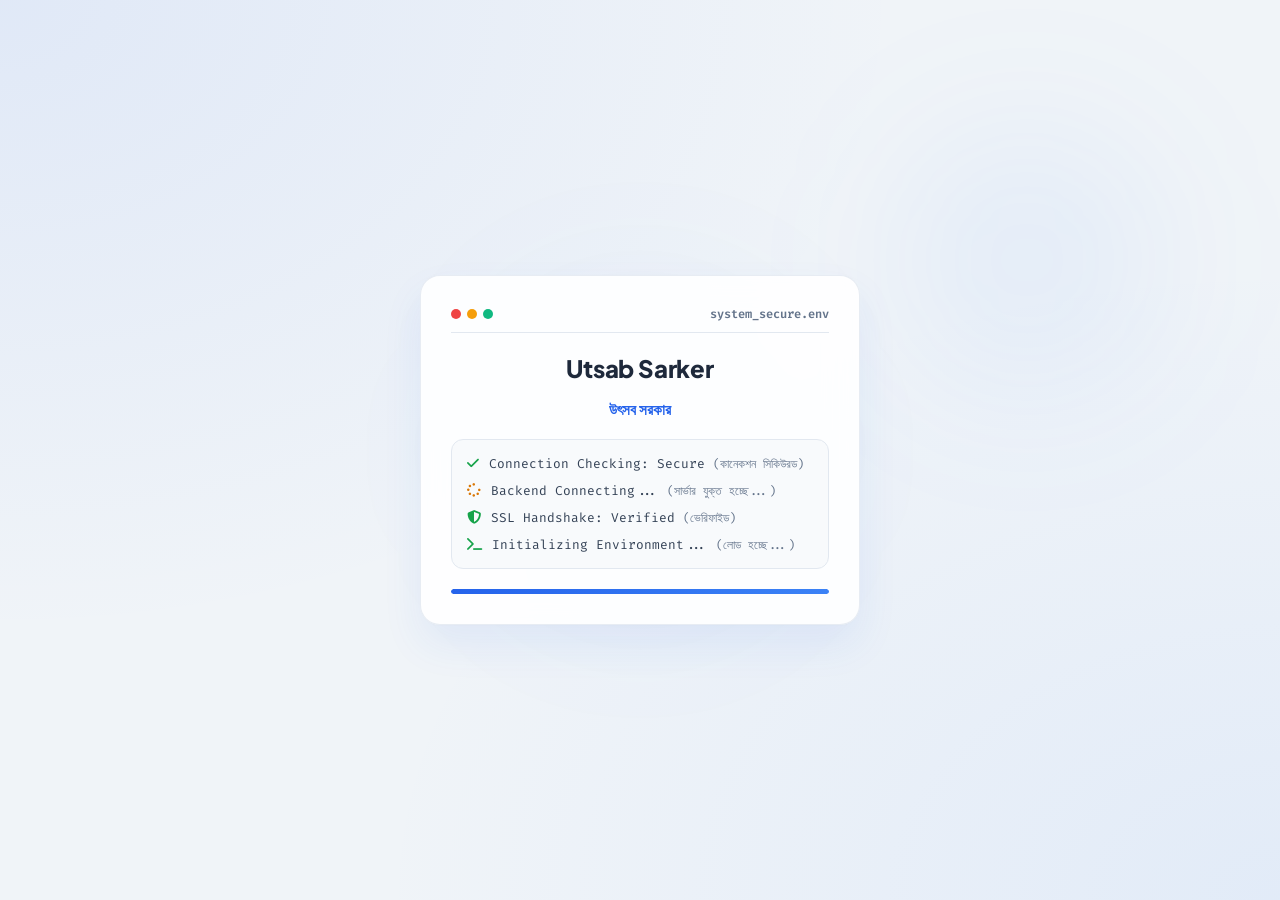
<file: index.html>
<!DOCTYPE html>
<html lang="en">
<head>
  <meta charset="UTF-8">
  <meta name="viewport" content="width=device-width, initial-scale=1.0">

  <title>Utsab Sarker | Official Website &amp; Portfolio</title>

  <!-- Basic SEO -->
  <meta name="author" content="Utsab Sarker">
  <meta name="description"
        content="Welcome to my official website. Here, you can explore my personal projects, web development work, and interests in technology, nature photography, travel, exploration, and writing. This platform showcases my work, ideas, and experiences, reflecting my commitment to continuous learning, creativity, and discovery.">

  <meta name="robots" content="index, follow">
  <meta name="googlebot" content="index, follow">
  <meta name="theme-color" content="#f0f4f8">

  <!-- Optional keywords; Google ignores meta keywords for ranking -->
  <meta name="keywords"
        content="Utsab Sarker, Utsab Sarker Rajshahi, Utsab Sarker Prothom Alo, Personal Portfolio, Web Development, Technology, Photography, Nature Photography, Travelling, Exploring, Writing, Content Writing, Blog Writing, Bangladesh, উৎসব সরকার">

  <!-- Canonical URL -->
  <link rel="canonical" href="https://utsab.pro.bd/">

  <!-- Language alternatives -->
  <link rel="alternate" hreflang="bn"
        href="https://utsab.pro.bd/bn/">
  <link rel="alternate" hreflang="en"
        href="https://utsab.pro.bd/en/">
  <link rel="alternate" hreflang="x-default"
        href="https://utsab.pro.bd/">

  <!-- Open Graph: Facebook, Messenger, WhatsApp, Telegram
       and other platforms that support Open Graph -->
  <meta property="og:type" content="website">
  <meta property="og:site_name" content="Utsab Sarker">
  <meta property="og:title"
        content="Utsab Sarker | Official Website &amp; Portfolio">
  <meta property="og:description"
        content="Discover my world of technology, web development, photography, travel, and writing—where creativity meets innovation and every experience inspires new possibilities.">
  <meta property="og:url" content="https://utsab.pro.bd/">
  <meta property="og:locale" content="en_US">
  <meta property="og:locale:alternate" content="bn_BD">

  <!-- IMPORTANT: Upload your actual 1200x630 image to this path -->
  <meta property="og:image"
        content="https://utsab.pro.bd/assets/social-preview.jpg">
  <meta property="og:image:secure_url"
        content="https://utsab.pro.bd/assets/social-preview.jpg">
  <meta property="og:image:type" content="image/jpeg">
  <meta property="og:image:width" content="1200">
  <meta property="og:image:height" content="630">
  <meta property="og:image:alt"
        content="Utsab Sarker - Personal Portfolio">

  <!-- Twitter / X -->
  <meta name="twitter:card" content="summary_large_image">
  <meta name="twitter:title"
        content="Utsab Sarker | Official Website &amp; Portfolio">
  <meta name="twitter:description"
        content="Web Development, Technology, Nature Photography, Travel & Writing — Exploring Ideas, Creating Experiences, and Capturing Perspectives.">
  <meta name="twitter:image"
        content="https://utsab.pro.bd/assets/social-preview.jpg">
  <meta name="twitter:image:alt"
        content="Utsab Sarker - Personal Portfolio">

  <!-- Browser favicon -->
  <link rel="icon" href="/favicon.ico" sizes="any">
  <link rel="icon" type="image/png" sizes="16x16"
        href="../../assets/favicon-16x16.png">
  <link rel="icon" type="image/png" sizes="32x32"
        href="../../assets/favicon-32x32.png">
  <link rel="icon" type="image/png" sizes="192x192"
        href="../../assets/favicon-192x192.png">
  <link rel="apple-touch-icon" sizes="180x180"
        href="../../assets/apple-touch-icon.png">
  <link rel="manifest" href="/site.webmanifest">

  <!-- Structured data for search engines -->
  <script type="application/ld+json">
  {
    "@context": "https://schema.org",
    "@type": "Person",
    "name": "Utsab Sarker",
    "url": "https://utsab.pro.bd/",
    "image": "https://utsab.pro.bd/assets/social-preview.jpg",
    "description": "A personal space for technology, web development, photography, travel, and writing—showcasing projects, perspectives, and experiences."
  }
  </script>

  <!-- Fonts & Icons -->
  <link rel="preconnect" href="https://fonts.googleapis.com">
  <link rel="preconnect" href="https://fonts.gstatic.com" crossorigin>
  <link href="https://fonts.googleapis.com/css2?family=Plus+Jakarta+Sans:wght@300;400;500;600;700;800&family=Fira+Code:wght@400;600&display=swap" rel="stylesheet">
  <link rel="stylesheet" href="https://cdnjs.cloudflare.com/ajax/libs/font-awesome/6.4.0/css/all.min.css">

  <!-- Redirect to Bengali homepage -->
  <script>
    window.setTimeout(function () {
      window.location.replace("./bn/");
    }, 3500);
  </script>

  <style>
    * {
      box-sizing: border-box;
    }

    body {
      margin: 0;
      padding: 0;
      background-color: #f0f4f8;
      background-image: 
        radial-gradient(at 0% 0%, rgba(37, 99, 235, 0.08) 0px, transparent 50%),
        radial-gradient(at 100% 100%, rgba(59, 130, 246, 0.08) 0px, transparent 50%);
      display: flex;
      flex-direction: column;
      justify-content: center;
      align-items: center;
      min-height: 100vh;
      min-height: 100dvh;
      overflow: hidden;
      font-family: 'Plus Jakarta Sans', sans-serif;
      position: relative;
    }

    /* Floating Modern Blur Orbs */
    .bg-orb {
      position: absolute;
      width: 300px;
      height: 300px;
      background: rgba(37, 99, 235, 0.05);
      filter: blur(80px);
      border-radius: 50%;
      z-index: 1;
      pointer-events: none;
      animation: floatOrb 8s ease-in-out infinite alternate;
    }

    .bg-orb:nth-child(2) {
      width: 250px;
      height: 250px;
      background: rgba(59, 130, 246, 0.07);
      right: 10%;
      top: 15%;
      animation-delay: -3s;
    }

    @keyframes floatOrb {
      0% { transform: translateY(0) scale(1); }
      100% { transform: translateY(-30px) scale(1.1); }
    }

    /* Modern Glassmorphic Console Card */
    .content-box {
      position: relative;
      z-index: 10;
      text-align: left;
      padding: 30px;
      background: rgba(255, 255, 255, 0.9);
      backdrop-filter: blur(16px);
      -webkit-backdrop-filter: blur(16px);
      border: 1px solid rgba(226, 232, 240, 0.8);
      border-radius: 20px;
      box-shadow: 0 20px 40px rgba(37, 99, 235, 0.08), 0 1px 3px rgba(0, 0, 0, 0.02);
      max-width: 90%;
      width: 440px;
      opacity: 0;
      animation: cardEntrance 0.8s cubic-bezier(0.16, 1, 0.3, 1) forwards;
    }

    .terminal-header {
      display: flex;
      align-items: center;
      gap: 6px;
      margin-bottom: 20px;
      padding-bottom: 10px;
      border-bottom: 1px solid #e2e8f0;
    }

    .terminal-dot {
      width: 10px;
      height: 10px;
      border-radius: 50%;
    }

    .dot-red { background: #ef4444; }
    .dot-yellow { background: #f59e0b; }
    .dot-green { background: #10b981; }

    .terminal-title {
      font-family: 'Fira Code', monospace;
      font-size: 0.75rem;
      color: #64748b;
      margin-left: auto;
      font-weight: 600;
    }

    .name-banner {
      text-align: center;
      margin-bottom: 20px;
    }

    .name-en {
      font-size: 1.5rem;
      font-weight: 800;
      color: #1e293b;
      letter-spacing: -0.01em;
    }

    .name-bn {
      font-size: 0.95rem;
      font-weight: 700;
      color: #2563eb;
      margin-top: 2px;
    }

    /* Connection Status Console Logs */
    .console-logs {
      font-family: 'Fira Code', monospace;
      font-size: 0.8rem;
      color: #334155;
      display: flex;
      flex-direction: column;
      gap: 10px;
      margin-bottom: 20px;
      background: #f8fafc;
      padding: 15px;
      border-radius: 12px;
      border: 1px solid #e2e8f0;
    }

    .log-item {
      display: flex;
      align-items: center;
      gap: 10px;
      opacity: 0;
      transform: translateY(6px);
      animation: fadeInLog 0.4s ease forwards;
    }

    .log-item:nth-child(1) { animation-delay: 0.3s; }
    .log-item:nth-child(2) { animation-delay: 1s; }
    .log-item:nth-child(3) { animation-delay: 1.8s; }
    .log-item:nth-child(4) { animation-delay: 2.6s; }

    .log-item i {
      font-size: 0.85rem;
    }

    .log-success { color: #16a34a; }
    .log-pending { color: #d97706; }

    /* Sleek Loading Bar */
    .loader-wrapper {
      width: 100%;
      background: #f1f5f9;
      height: 5px;
      border-radius: 5px;
      overflow: hidden;
      position: relative;
    }

    .loader-progress {
      width: 100%;
      height: 100%;
      background: linear-gradient(90deg, #2563eb, #3b82f6, #60a5fa);
      background-size: 200% 100%;
      animation: loadTime 3.5s cubic-bezier(0.4, 0, 0.2, 1) forwards, shimmer 2s infinite linear;
      transform-origin: left;
      transform: scaleX(0);
      border-radius: 5px;
    }

    @keyframes cardEntrance {
      0% {
        transform: translateY(20px);
        opacity: 0;
      }
      100% {
        transform: translateY(0);
        opacity: 1;
      }
    }

    @keyframes fadeInLog {
      to {
        opacity: 1;
        transform: translateY(0);
      }
    }

    @keyframes loadTime {
      0% { transform: scaleX(0); }
      100% { transform: scaleX(1); }
    }

    @keyframes shimmer {
      0% { background-position: 200% 0; }
      100% { background-position: -200% 0; }
    }

    @media (prefers-reduced-motion: reduce) {
      .content-box, .log-item, .loader-progress, .bg-orb {
        animation: none;
        opacity: 1;
        transform: none;
      }
      .loader-progress { transform: scaleX(1); }
    }
  </style>
</head>

<body>
  <div class="bg-orb"></div>
  <div class="bg-orb"></div>

  <main class="content-box">
    <div class="terminal-header">
      <div class="terminal-dot dot-red"></div>
      <div class="terminal-dot dot-yellow"></div>
      <div class="terminal-dot dot-green"></div>
      <div class="terminal-title">system_secure.env</div>
    </div>

    <div class="name-banner">
      <h1 class="name-en">Utsab Sarker</h1>
      <div class="name-bn">উৎসব সরকার</div>
    </div>

    <div class="console-logs">
      <div class="log-item">
        <i class="fa-solid fa-check log-success"></i>
        <span>Connection Checking: Secure <span style="color:#64748b; font-size:0.75rem;">(কানেকশন সিকিউরড)</span></span>
      </div>
      <div class="log-item">
        <i class="fa-solid fa-spinner fa-spin log-pending"></i>
        <span>Backend Connecting... <span style="color:#64748b; font-size:0.75rem;">(সার্ভার যুক্ত হচ্ছে...)</span></span>
      </div>
      <div class="log-item">
        <i class="fa-solid fa-shield-halved log-success"></i>
        <span>SSL Handshake: Verified <span style="color:#64748b; font-size:0.75rem;">(ভেরিফাইড)</span></span>
      </div>
      <div class="log-item">
        <i class="fa-solid fa-terminal log-success"></i>
        <span>Initializing Environment... <span style="color:#64748b; font-size:0.75rem;">(লোড হচ্ছে...)</span></span>
      </div>
    </div>

    <div class="loader-wrapper" aria-label="Loading">
      <div class="loader-progress"></div>
    </div>
  </main>
</body>
</html>
</file>
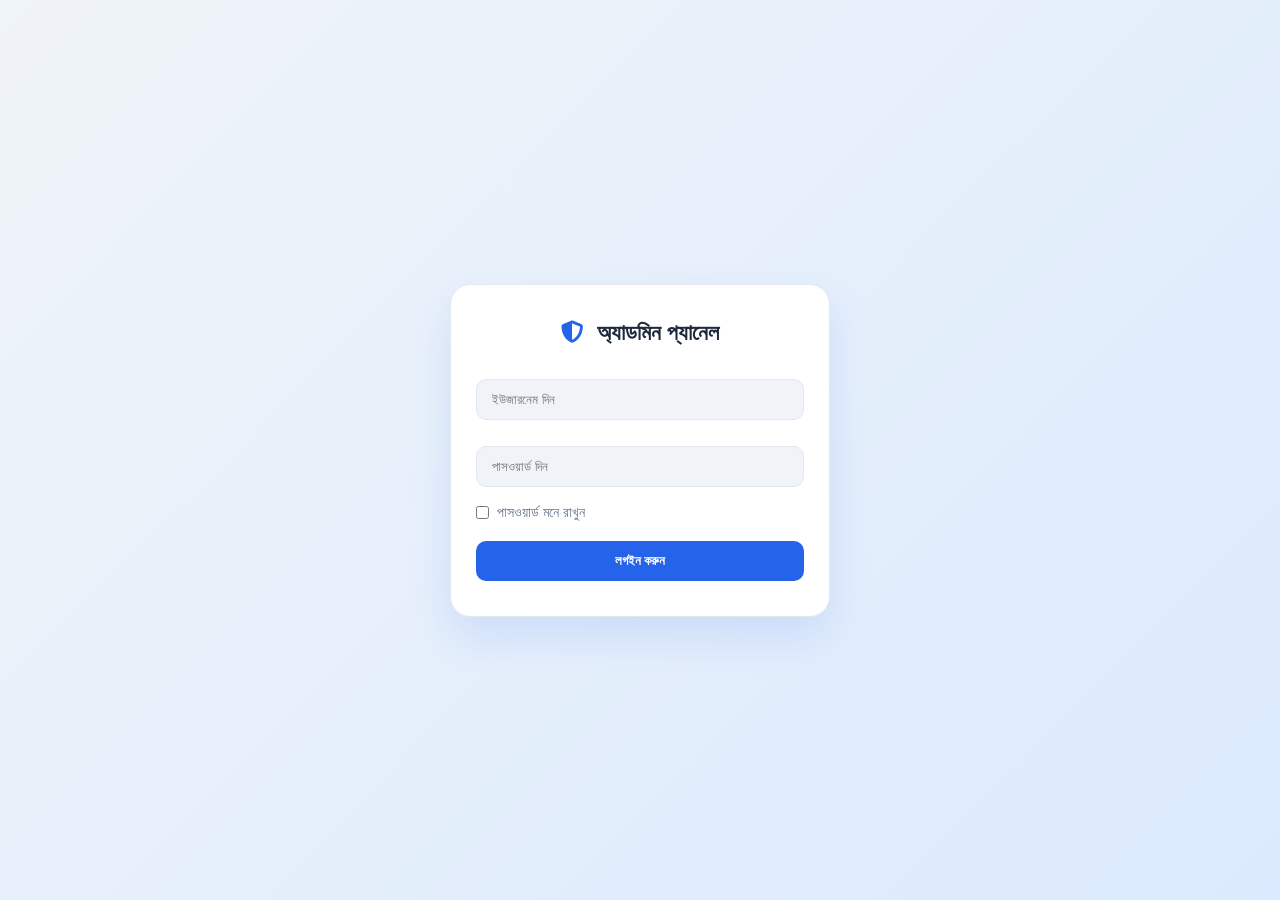
<file: Administrator/Contact-Me/index.html>
<!DOCTYPE html>
<html lang="bn">
<head>
  <meta charset="UTF-8">
  <meta name="viewport" content="width=device-width, initial-scale=1.0">
  <title>Admin Panel | Utsab Sarker</title>
  <link rel="stylesheet" href="https://cdnjs.cloudflare.com/ajax/libs/font-awesome/6.4.0/css/all.min.css">
  <style>
    :root {
      --bg-color: #f0f4f8;
      --card-bg: #ffffff;
      --border-color: #e2e8f0;
      --primary-color: #2563eb;
      --accent-color: #eff6ff;
      --text-main: #1e293b;
      --text-muted: #64748b;
      --shadow-color: rgba(37, 99, 235, 0.12);
    }
    * {
      margin: 0; padding: 0; box-sizing: border-box;
      font-family: 'Plus Jakarta Sans', 'Segoe UI', sans-serif;
    }
    body {
      background-color: var(--bg-color);
      color: var(--text-main);
    }

    /* Premium Login Page */
    #loginPage {
      display: flex; justify-content: center; align-items: center; height: 100vh;
      background: linear-gradient(135deg, #f0f4f8 0%, #dbeafe 100%);
    }
    .login-box {
      background: var(--card-bg); border: 1px solid var(--border-color);
      padding: 35px 25px; border-radius: 20px; width: 380px;
      box-shadow: 0 20px 40px var(--shadow-color);
    }
    .login-box h3 {
      text-align: center; color: var(--text-main); margin-bottom: 25px; font-size: 1.4rem; font-weight: 700;
    }
    .login-box input[type="text"], .login-box input[type="password"] {
      width: 100%; padding: 12px 15px; margin: 8px 0 18px 0; background: var(--bg-color);
      border: 1px solid var(--border-color); color: var(--text-main); border-radius: 10px; outline: none;
      transition: border-color 0.3s;
    }
    .login-box input:focus { border-color: var(--primary-color); box-shadow: 0 0 0 3px var(--shadow-color); }
    .login-box label {
      font-size: 0.85rem; color: var(--text-muted); display: flex; align-items: center; gap: 8px; cursor: pointer;
    }
    .login-box button {
      width: 100%; padding: 12px; background: var(--primary-color); border: none;
      color: white; font-weight: 700; border-radius: 10px; cursor: pointer; margin-top: 20px;
      transition: transform 0.2s, background 0.2s;
    }
    .login-box button:hover { background: #1d4ed8; transform: translateY(-2px); }

    /* Header */
    header {
      position: fixed; top: 0; left: 0; right: 0; height: 75px;
      background: var(--card-bg); border-bottom: 1px solid var(--border-color);
      display: flex; align-items: center; justify-content: space-between;
      padding: 0 30px; z-index: 100; box-shadow: 0 2px 15px rgba(0,0,0,0.03);
    }
    .header-user { display: flex; align-items: center; gap: 14px; }
    .header-user img { width: 45px; height: 45px; border-radius: 12px; object-fit: cover; border: 2px solid var(--primary-color); }
    .header-user-info strong { display: block; font-size: 1.05rem; color: var(--text-main); }
    .header-user-info span { display: block; font-size: 0.75rem; color: var(--text-muted); }
    .logout-btn {
      background: #ef4444; color: white; border: none; padding: 10px 18px; border-radius: 10px; cursor: pointer; font-weight: 600; font-size: 0.85rem; display: flex; align-items: center; gap: 8px; transition: background 0.2s;
    }
    .logout-btn:hover { background: #dc2626; }

    /* Main Content */
    .main-content { margin-top: 100px; padding: 30px; max-width: 1200px; margin-left: auto; margin-right: auto; }
    
    .admin-tabs { display: flex; gap: 12px; margin-bottom: 25px; }
    .admin-tab-btn {
      padding: 12px 24px; background: var(--card-bg); border: 1px solid var(--border-color);
      color: var(--text-muted); border-radius: 12px; cursor: pointer; font-weight: 700; font-size: 0.9rem; transition: all 0.3s;
    }
    .admin-tab-btn.active { background: var(--primary-color); color: #fff; border-color: var(--primary-color); box-shadow: 0 4px 15px var(--shadow-color); }

    /* Summary Grid */
    .summary-grid {
      display: grid; grid-template-columns: repeat(auto-fill, minmax(200px, 1fr)); gap: 16px; margin-bottom: 30px;
    }
    .summary-card {
      background: var(--card-bg); border: 1px solid var(--border-color); padding: 20px;
      border-radius: 16px; text-align: left; cursor: pointer; transition: all 0.3s ease;
      box-shadow: 0 4px 15px rgba(0,0,0,0.02); display: flex; align-items: center; gap: 15px;
    }
    .summary-card:hover { border-color: var(--primary-color); transform: translateY(-3px); box-shadow: 0 6px 20px var(--shadow-color); }
    .summary-icon-box {
      width: 45px; height: 45px; border-radius: 12px; display: flex; align-items: center; justify-content: center; font-size: 1.2rem; flex-shrink: 0;
    }
    .summary-card h4 { margin: 0; font-size: 0.75rem; color: var(--text-muted); text-transform: uppercase; letter-spacing: 0.05em; }
    .summary-card p { margin: 4px 0 0; font-size: 1.4rem; font-weight: 800; color: var(--text-main); }
    
    /* Controls & Table */
    .controls { display: flex; gap: 12px; margin-bottom: 20px; flex-wrap: wrap; }
    .controls input, .controls select {
      padding: 12px 16px; background: var(--card-bg); border: 1px solid var(--border-color); color: var(--text-main); border-radius: 12px; font-size: 0.9rem; outline: none;
    }
    .controls input:focus, .controls select:focus { border-color: var(--primary-color); }
    
    .table-container { background: var(--card-bg); border: 1px solid var(--border-color); border-radius: 16px; overflow-x: auto; box-shadow: 0 4px 15px rgba(0,0,0,0.02); }
    table { width: 100%; border-collapse: collapse; background: var(--card-bg); }
    th, td { border-bottom: 1px solid var(--border-color); padding: 16px 20px; text-align: left; font-size: 0.9rem; color: var(--text-main); }
    th { background: var(--accent-color); color: var(--primary-color); font-weight: 700; }
    tr:hover { background: #f8fafc; }
    
    /* Modern Status Badges & Colors */
    .status-badge {
      display: inline-flex; align-items: center; gap: 6px; padding: 6px 12px; border-radius: 20px; font-size: 0.75rem; font-weight: 700;
    }
    .status-success { background: #dcfce7; color: #15803d; border: 1px solid #bbf7d0; }
    .status-warning { background: #fef9c3; color: #a16207; border: 1px solid #fef08a; }
    .status-danger { background: #fee2e2; color: #b91c1c; border: 1px solid #fecaca; }
    .status-info { background: #e0f2fe; color: #0369a1; border: 1px solid #bae6fd; }

    /* Modern Popup Modal */
    .modal {
      display: none; position: fixed; top: 0; left: 0; width: 100%; height: 100%;
      background: rgba(0, 0, 0, 0.5); justify-content: center; align-items: center; z-index: 1000; backdrop-filter: blur(4px);
      padding: 15px;
    }
    .modal-box {
      background: var(--card-bg); border: 1px solid var(--border-color);
      padding: 25px; border-radius: 20px; max-width: 550px; width: 100%;
      max-height: 85vh; display: flex; flex-direction: column;
      box-shadow: 0 20px 40px rgba(0,0,0,0.15);
      animation: modalPop 0.3s ease;
    }
    .modal-scroll-body {
      overflow-y: auto; padding-right: 5px; margin-bottom: 15px; flex-grow: 1;
    }
    .modal-scroll-body::-webkit-scrollbar { width: 5px; }
    .modal-scroll-body::-webkit-scrollbar-thumb { background: var(--border-color); border-radius: 4px; }

    @keyframes modalPop {
      0% { transform: scale(0.9); opacity: 0; }
      100% { transform: scale(1); opacity: 1; }
    }
    .info-card-box {
      background: var(--bg-color); border: 1px solid var(--border-color); border-radius: 12px; padding: 12px 15px; margin-bottom: 10px;
    }
    .info-card-box span { display: block; font-size: 0.72rem; color: var(--text-muted); margin-bottom: 4px; text-transform: uppercase; font-weight: 700; }
    .info-card-box div { font-size: 0.9rem; color: var(--text-main); word-break: break-word; line-height: 1.5; white-space: pre-wrap; }
    
    .modal-box select, .modal-box input[type="text"] {
      width: 100%; padding: 10px 14px; margin: 4px 0 12px 0; background: var(--bg-color);
      border: 1px solid var(--border-color); color: var(--text-main); border-radius: 10px; outline: none; font-size: 0.9rem;
    }
  </style>
</head>
<body>

<!-- Login Page -->
<div id="loginPage">
  <div class="login-box">
    <h3><i class="fa-solid fa-shield-halved" style="color: var(--primary-color); margin-right: 8px;"></i> অ্যাডমিন প্যানেল</h3>
    <input type="text" id="username" placeholder="ইউজারনেম দিন">
    <input type="password" id="password" placeholder="পাসওয়ার্ড দিন">
    <label><input type="checkbox" id="rememberMe"> পাসওয়ার্ড মনে রাখুন</label>
    <button onclick="login()">লগইন করুন</button>
  </div>
</div>

<!-- Admin Dashboard -->
<div id="adminDashboard" style="display:none;">
  <header>
    <div class="header-user">
      <img src="../../Utsab Sarker.png" alt="Profile">
      <div class="header-user-info">
        <strong>উৎসব সরকার</strong>
        <span>Website contact management system</span>
      </div>
    </div>
    <button class="logout-btn" onclick="logout()"><i class="fa-solid fa-right-from-bracket"></i> লগআউট</button>
  </header>

  <div class="main-content">
    
    <div class="admin-tabs">
      <button class="admin-tab-btn active" id="tabSummaryBtn" onclick="switchAdminTab('summary')"><i class="fa-solid fa-chart-pie"></i> সামারি</button>
      <button class="admin-tab-btn" id="tabTableBtn" onclick="switchAdminTab('table')"><i class="fa-solid fa-table-list"></i> তথ্য তালিকা</button>
    </div>

    <!-- Summary Section -->
    <div id="summarySection">
      <h3 style="margin-bottom: 20px; color: var(--text-main); font-weight: 700;">স্ট্যাটাসভিত্তিক বিবরণ</h3>
      <div class="summary-grid" id="summaryGrid"></div>
    </div>

    <!-- Table Section -->
    <div id="tableSection" style="display: none;">
      <h3 style="margin-bottom: 20px; color: var(--text-main); font-weight: 700;">তথ্য তালিকা</h3>
      <div class="controls">
        <input type="text" id="searchInput" placeholder="সার্চ (নাম, ইমেইল, মোবাইল, আইডি)" oninput="filterData()">
        <select id="statusFilter" onchange="filterData()">
          <option value="ALL">সকল স্ট্যাটাস</option>
        </select>
        <select id="sortOrder" onchange="filterData()">
          <option value="DESC">তারিখ (নতুন থেকে পুরাতন)</option>
          <option value="ASC">তারিখ (পুরাতন থেকে নতুন)</option>
        </select>
      </div>

      <div class="table-container">
        <table>
          <thead>
            <tr>
              <th>ক্রমিক</th>
              <th>জমার তারিখ</th>
              <th>নাম</th>
              <th>মোবাইল</th>
              <th>ইমেইল</th>
              <th>স্ট্যাটাস</th>
              <th>একশন</th>
            </tr>
          </thead>
          <tbody id="tableBody"></tbody>
        </table>
      </div>
    </div>

  </div>
</div>

<!-- Details Modal -->
<div id="detailsModal" class="modal">
  <div class="modal-box">
    
    <div style="display:flex; justify-content:space-between; align-items:center; margin-bottom: 12px; flex-shrink: 0;">
      <strong id="m_inquiryId" style="color: var(--primary-color); font-size: 1.05rem;"></strong>
      <span id="m_statusBadge"></span>
    </div>

    <div style="font-size:0.78rem; color:var(--text-muted); margin-bottom: 15px; flex-shrink: 0;">
      <i class="fa-regular fa-calendar"></i> <span id="m_date"></span> &nbsp;|&nbsp; <i class="fa-regular fa-clock"></i> <span id="m_time"></span>
    </div>

    <div class="modal-scroll-body">
      <div class="info-card-box">
        <span>প্রাপকের নাম</span>
        <div id="m_name"></div>
      </div>

      <div style="display:grid; grid-template-columns: 1fr 1fr; gap: 10px;">
        <div class="info-card-box">
          <span>মোবাইল নম্বর</span>
          <div id="m_phone"></div>
        </div>
        <div class="info-card-box">
          <span>ইমেইল ঠিকানা</span>
          <div id="m_email"></div>
        </div>
      </div>

      <div class="info-card-box">
        <span>বিস্তারিত বার্তা / তথ্য</span>
        <div id="m_details"></div>
      </div>

      <div class="info-card-box">
        <span>এডমিন নোট</span>
        <div id="m_adminNote" style="color: var(--primary-color);"></div>
      </div>

      <hr style="border:0; height:1px; background:var(--border-color); margin: 15px 0;">
      
      <label style="font-size: 0.8rem; font-weight: 700; color: var(--text-main);">স্ট্যাটাস পরিবর্তন করুন:</label>
      <select id="m_statusSelect"></select>
      
      <label style="font-size: 0.8rem; font-weight: 700; color: var(--text-main);">এডমিন নোট লিখুন:</label>
      <input type="text" id="m_adminNoteInput" placeholder="নোট লিখুন...">
    </div>

    <div style="display:flex; gap: 10px; margin-top: auto; flex-shrink: 0;">
      <button onclick="updateStatus()" style="flex:1; background:var(--primary-color); color: white; border:none; padding:10px; border-radius:10px; font-weight:700; cursor:pointer;">আপডেট করুন</button>
      <button onclick="closeModal()" style="flex:1; background:var(--text-muted); color:white; border:none; padding:10px; border-radius:10px; font-weight:700; cursor:pointer;">বন্ধ করুন</button>
    </div>

  </div>
</div>

<script>
  const SCRIPT_URL = "https://script.google.com/macros/s/AKfycbzJYOT1NYO4uO2vgBt9hi8fMOtXlmyuDlS6AGct-aVXyDJGoXg8vpyVOjhYWfL9U8QeuA/exec";
  let allData = [];
  let currentInquiryId = "";

  const STATUS_LIST = [
    "Submitted", "Received", "Under Review", "Processing", "In Progress",
    "On Hold", "Waiting for Information", "Assigned", "Verified", "Unverified",
    "Accepted", "Declined", "Cancelled", "Reopened", "Resolved",
    "Completed", "Closed", "Escalated", "Failed", "Expired",
    "Duplicate", "Awaiting Approval", "Awaiting Confirmation", "Refunded", "Archived"
  ];

  window.onload = function() {
    const saved = localStorage.getItem('adminAuth');
    if(saved) {
      const auth = JSON.parse(saved);
      document.getElementById('username').value = auth.username;
      document.getElementById('password').value = auth.password;
      login();
    }
    populateStatusDropdowns();
  };

  function populateStatusDropdowns() {
    const sf = document.getElementById('statusFilter');
    const ms = document.getElementById('m_statusSelect');
    STATUS_LIST.forEach(s => {
      sf.innerHTML += `<option value="${s}">${s}</option>`;
      ms.innerHTML += `<option value="${s}">${s}</option>`;
    });
  }

  function switchAdminTab(tab) {
    const sumSec = document.getElementById('summarySection');
    const tabSec = document.getElementById('tableSection');
    const btnSum = document.getElementById('tabSummaryBtn');
    const btnTab = document.getElementById('tabTableBtn');

    if(tab === 'summary') {
      sumSec.style.display = 'block';
      tabSec.style.display = 'none';
      btnSum.classList.add('active');
      btnTab.classList.remove('active');
    } else {
      sumSec.style.display = 'none';
      tabSec.style.display = 'block';
      btnTab.classList.add('active');
      btnSum.classList.remove('active');
    }
  }

  function login() {
    const u = document.getElementById('username').value;
    const p = document.getElementById('password').value;

    fetch(SCRIPT_URL, {
      method: 'POST',
      body: JSON.stringify({ action: "adminLogin", username: u, password: p })
    })
    .then(res => res.json())
    .then(res => {
      if(res.success) {
        if(document.getElementById('rememberMe').checked) {
          localStorage.setItem('adminAuth', JSON.stringify({ username: u, password: p }));
        }
        document.getElementById('loginPage').style.display = 'none';
        document.getElementById('adminDashboard').style.display = 'block';
        loadAdminDataBackground();
      } else {
        alert(res.message);
      }
    });
  }

  function logout() {
    localStorage.removeItem('adminAuth');
    location.reload();
  }

  function loadAdminDataBackground() {
    const u = document.getElementById('username').value;
    const p = document.getElementById('password').value;

    fetch(SCRIPT_URL, {
      method: 'POST',
      body: JSON.stringify({ action: "getAdminData", username: u, password: p })
    })
    .then(res => res.json())
    .then(res => {
      if(res.success) {
        allData = res.list;
        renderSummary(res.statusCounts, res.total);
        filterData();
      }
    });
  }

  function getStatusBadgeHTML(status) {
    let badgeClass = "status-info";
    let iconClass = "fa-circle-info";

    const sLower = status.toLowerCase();
    if(sLower.includes('completed') || sLower.includes('resolved') || sLower.includes('accepted') || sLower.includes('verified')) {
      badgeClass = "status-success";
      iconClass = "fa-circle-check";
    } else if(sLower.includes('hold') || sLower.includes('pending') || sLower.includes('wait') || sLower.includes('review') || sLower.includes('processing') || sLower.includes('progress')) {
      badgeClass = "status-warning";
      iconClass = "fa-clock";
    } else if(sLower.includes('declin') || sLower.includes('cancel') || sLower.includes('fail') || sLower.includes('expir')) {
      badgeClass = "status-danger";
      iconClass = "fa-circle-xmark";
    }

    return `<span class="status-badge ${badgeClass}"><i class="fa-solid ${iconClass}"></i> ${status}</span>`;
  }

  function formatDateTime(rawDate, rawTime) {
    let formattedDate = rawDate;
    let formattedTime = rawTime;

    try {
      if (rawDate && rawDate.includes('T')) {
        const dateObj = new Date(rawDate);
        if (!isNaN(dateObj.getTime())) {
          formattedDate = dateObj.toLocaleDateString('bn-BD', { year: 'numeric', month: 'long', day: 'numeric' });
        }
      }
    } catch (e) { console.log("Date parse err:", e); }

    try {
      if (rawTime && (rawTime.includes('T') || rawTime.includes('1899'))) {
        const timeObj = new Date(rawTime);
        if (!isNaN(timeObj.getTime())) {
          formattedTime = timeObj.toLocaleTimeString('en-US', { hour: '2-digit', minute: '2-digit', second: '2-digit', hour12: true });
        }
      }
    } catch (e) { console.log("Time parse err:", e); }

    return { date: formattedDate, time: formattedTime };
  }

  function renderSummary(counts, total) {
    const container = document.getElementById('summaryGrid');
    
    container.innerHTML = `
      <div class="summary-card" onclick="filterByStatus('ALL')">
        <div class="summary-icon-box" style="background: #e0f2fe; color: #0369a1;"><i class="fa-solid fa-layer-group"></i></div>
        <div>
          <h4>মোট জমা</h4>
          <p>${total}</p>
        </div>
      </div>`;
    
    for(let s in counts) {
      let iconBoxStyle = "background: #fef9c3; color: #a16207;";
      let iconName = "fa-clock";

      const sLower = s.toLowerCase();
      if(sLower.includes('completed') || sLower.includes('resolved') || sLower.includes('accepted') || sLower.includes('verified')) {
        iconBoxStyle = "background: #dcfce7; color: #15803d;";
        iconName = "fa-circle-check";
      } else if(sLower.includes('declin') || sLower.includes('cancel') || sLower.includes('fail') || sLower.includes('expir')) {
        iconBoxStyle = "background: #fee2e2; color: #b91c1c;";
        iconName = "fa-circle-xmark";
      }

      container.innerHTML += `
        <div class="summary-card" onclick="filterByStatus('${s}')">
          <div class="summary-icon-box" style="${iconBoxStyle}"><i class="fa-solid ${iconName}"></i></div>
          <div>
            <h4>${s}</h4>
            <p>${counts[s]}</p>
          </div>
        </div>
      `;
    }
  }

  function filterByStatus(status) {
    document.getElementById('statusFilter').value = status;
    switchAdminTab('table');
    filterData();
  }

  function filterData() {
    const q = document.getElementById('searchInput').value.toLowerCase();
    const st = document.getElementById('statusFilter').value;
    const sort = document.getElementById('sortOrder').value;

    let filtered = allData.filter(d => {
      let matchQ = d.name.toLowerCase().includes(q) || d.email.toLowerCase().includes(q) || d.phone.includes(q) || d.inquiryId.toLowerCase().includes(q);
      let matchSt = (st === 'ALL' || d.status === st);
      return matchQ && matchSt;
    });

    if(sort === 'DESC') {
      filtered.reverse();
    }

    const tbody = document.getElementById('tableBody');
    tbody.innerHTML = '';
    
    if(filtered.length === 0) {
      tbody.innerHTML = `<tr><td colspan="7" style="text-align:center; color:var(--text-muted);">কোনো তথ্য পাওয়া যায়নি।</td></tr>`;
      return;
    }

    filtered.forEach((d, idx) => {
      const dt = formatDateTime(d.date, d.time);
      
      const tr = document.createElement('tr');
      tr.innerHTML = `
        <td>${idx + 1}</td>
        <td>${dt.date}</td>
        <td>${d.name}</td>
        <td>${d.phone}</td>
        <td>${d.email}</td>
        <td>${getStatusBadgeHTML(d.status)}</td>
        <td><button class="view-btn" style="background:var(--accent-color); color:var(--primary-color); border:1px solid #bfdbfe; padding:8px 14px; border-radius:8px; cursor:pointer; font-weight:700;" title="বিস্তারিত দেখুন"><i class="fa-solid fa-eye"></i></button></td>
      `;

      // ডেটাসেট ব্যবহার করে বড় ও জটিল টেক্সট বা কোটজনিত এরর এড়ানো হয়েছে
      tr.querySelector('.view-btn').addEventListener('click', () => openModal(d));
      tbody.appendChild(tr);
    });
  }

  function openModal(d) {
    currentInquiryId = d.inquiryId;
    const dt = formatDateTime(d.date, d.time);

    document.getElementById('m_inquiryId').innerText = d.inquiryId;
    document.getElementById('m_statusBadge').innerHTML = getStatusBadgeHTML(d.status);
    document.getElementById('m_date').innerText = dt.date;
    document.getElementById('m_time').innerText = dt.time;
    document.getElementById('m_name').innerText = d.name;
    document.getElementById('m_phone').innerText = d.phone;
    document.getElementById('m_email').innerText = d.email;
    document.getElementById('m_details').innerText = d.details;
    document.getElementById('m_adminNote').innerText = d.adminNote || 'কোনো নোট নেই';
    document.getElementById('m_statusSelect').value = d.status;
    document.getElementById('m_adminNoteInput').value = d.adminNote || '';

    document.getElementById('detailsModal').style.display = 'flex';
  }

  function closeModal() {
    document.getElementById('detailsModal').style.display = 'none';
  }

  function updateStatus() {
    const u = document.getElementById('username').value;
    const p = document.getElementById('password').value;
    const st = document.getElementById('m_statusSelect').value;
    const note = document.getElementById('m_adminNoteInput').value;

    fetch(SCRIPT_URL, {
      method: 'POST',
      body: JSON.stringify({
        action: "updateStatus",
        username: u, password: p,
        inquiryId: currentInquiryId,
        status: st,
        adminNote: note
      })
    })
    .then(res => res.json())
    .then(res => {
      if(res.success) {
        closeModal();
        loadAdminDataBackground();
      } else {
        alert("আপডেট করতে সমস্যা হয়েছে।");
      }
    });
  }
</script>
</body>
</html>
</file>
